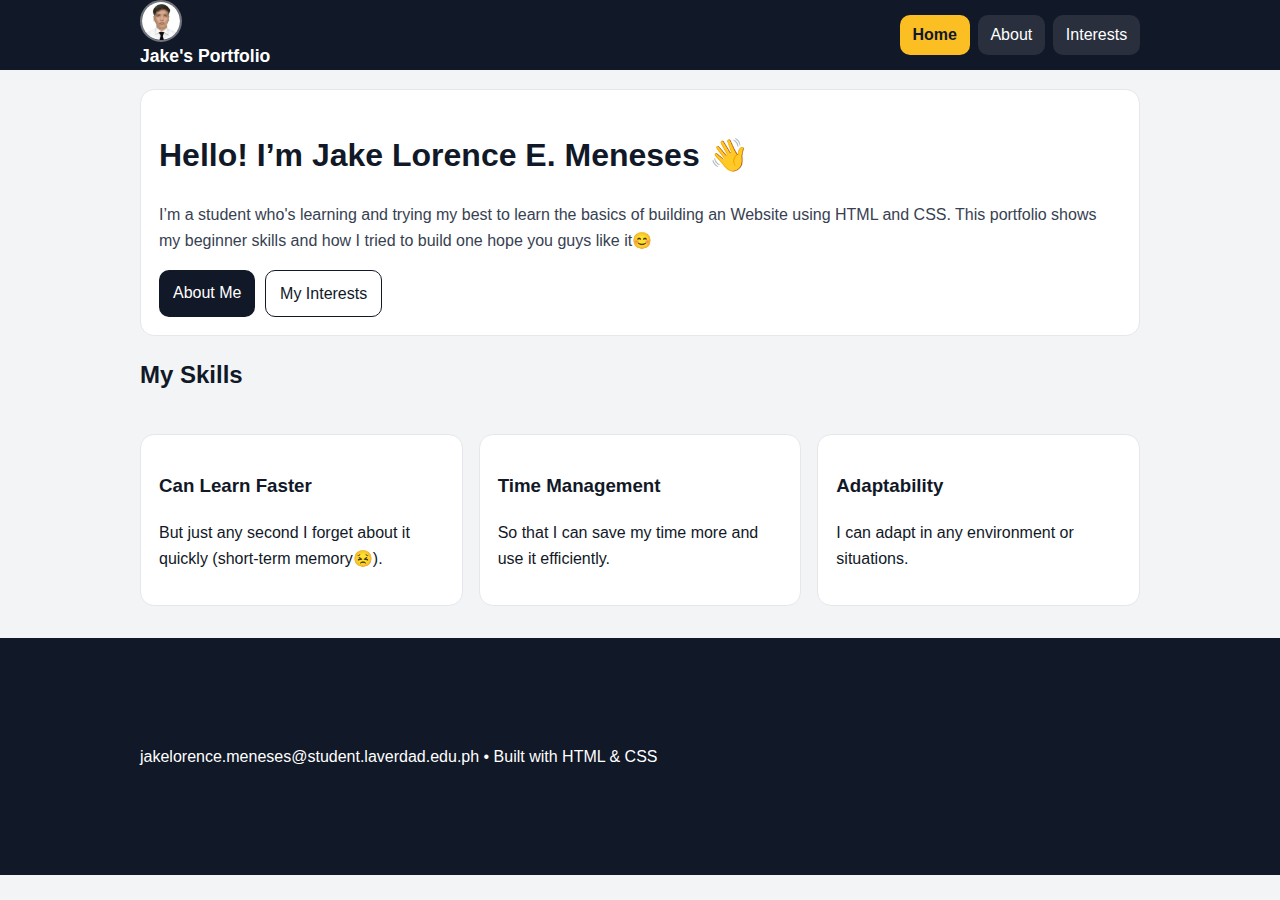
<file: Portfolio-Website/index.html>
<!DOCTYPE html>
<html lang="en">

<head>
  <meta charset="UTF-8" />
  <meta name="viewport" content="width=device-width, initial-scale=1.0" />
  <title>Student Portfolio | Home</title>
  <link rel="stylesheet" href="styles.css" />
</head>

<body class="Home-bg">

  <!-- Header + Navigation -->
  <header class="site-header">
    <div class="container header-inner">
      <div class="brand">
        <a class="profile-pic" href="index.html">
          <img src="sheesh.jpg" alt="My profile picture" />
        </a>

        <a class="logo" href="index.html">Jake's Portfolio</a>
      </div>

      <nav class="site-nav" aria-label="Main navigation">
        <a class="nav-link active" href="index.html">Home</a>
        <a class="nav-link" href="about.html">About</a>
        <a class="nav-link" href="interests.html">Interests</a>
      </nav>
    </div>
  </header>

  <main class="container">

    <!-- Introduction -->
    <section class="card hero" id="hero">
      <h1>Hello! I’m Jake Lorence E. Meneses 👋</h1>
      <p class="lead">
        I’m a student who's learning and trying my best to learn the basics of building an Website using HTML and CSS.
        This portfolio shows my beginner skills
        and how I tried to build one hope you guys like it😊
      </p>

      <div class="button-row">
        <a class="btn" href="about.html">About Me</a>
        <a class="btn btn-outline" href="interests.html">My Interests</a>
      </div>
    </section>

    <!-- My Skills Section -->
    <section class="section" id="skills">
      <h2> My Skills</h2>
      <div class="grid">
        <article class="card">
          <h3>Can Learn Faster</h3>
          <p>But just any second I forget about it quickly (short-term memory😣).</p>
        </article>

        <article class="card">
          <h3>Time Management</h3>
          <p>So that I can save my time more and use it efficiently.</p>
        </article>

        <article class="card">
          <h3>Adaptability</h3>
          <p>I can adapt in any environment or situations.</p>
        </article>
      </div>
    </section>

  </main>

  <!-- Footer -->
  <footer class="site-footer">
    <div class="container footer-inner">
      <p>jakelorence.meneses@student.laverdad.edu.ph • Built with HTML & CSS</p>
    </div>
  </footer>

</body>

</html>
</file>
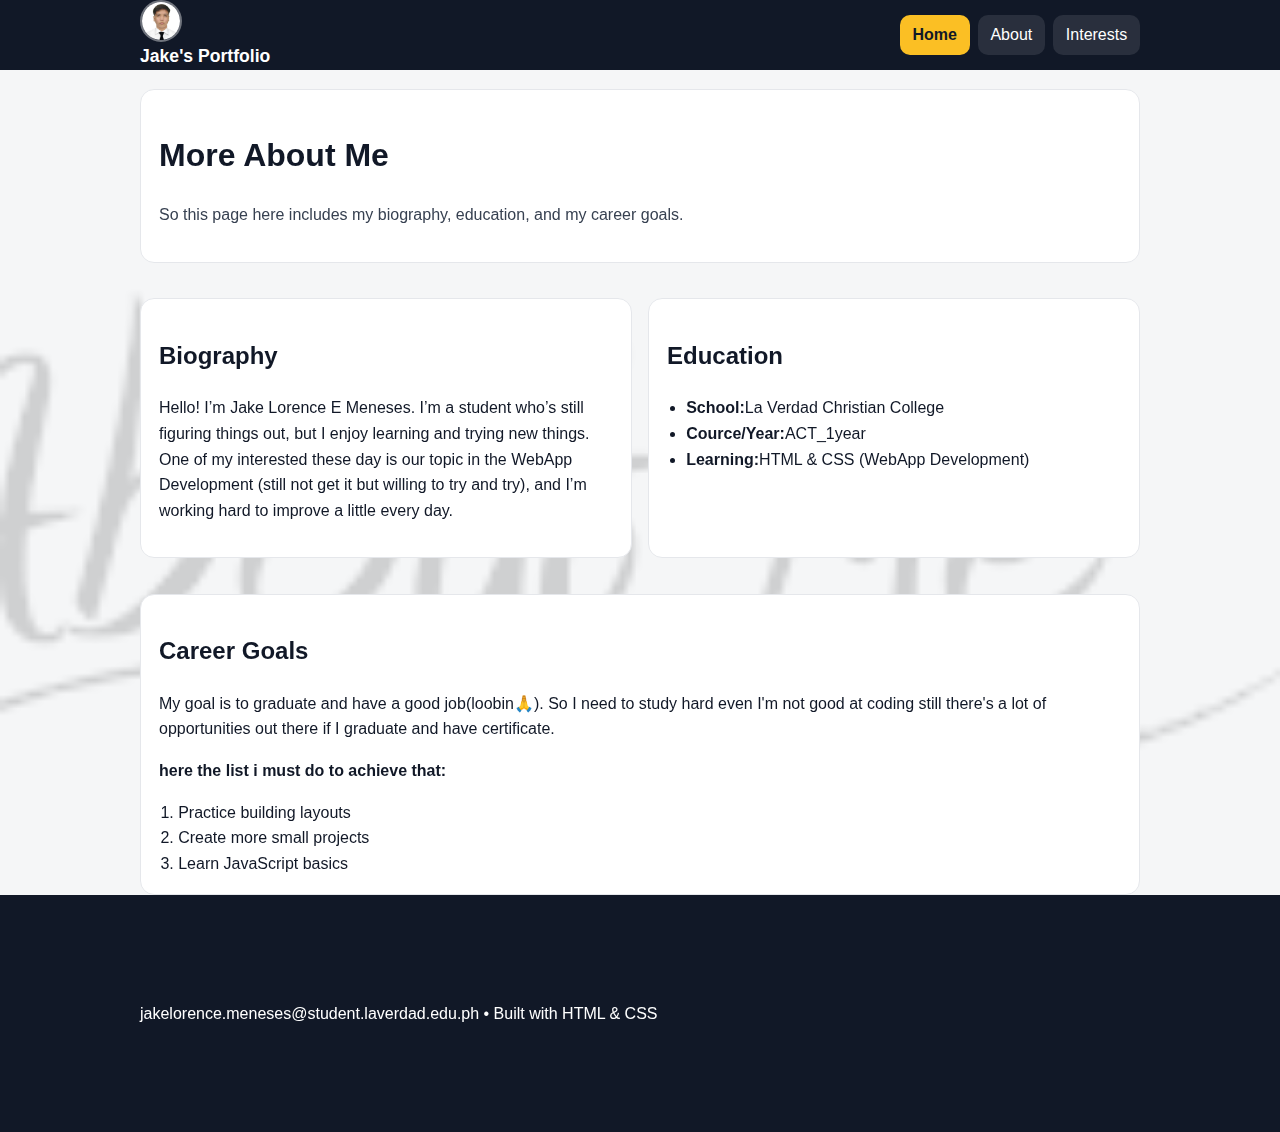
<file: Portfolio-Website/about.html>
<!DOCTYPE html>
<html lang="en">

<head>
  <meta charset="UTF-8" />
  <meta name="viewport" content="width=device-width, initial-scale=1.0" />
  <title>Student Portfolio | About</title>
  <link rel="stylesheet" href="styles.css" />
</head>

<body class="about-bg">

  <!-- Header + Navigation -->
  <header class="site-header">
    <div class="container header-inner">
      <div class="brand">
        <a class="profile-pic" href="index.html">
          <img src="sheesh.jpg" alt="My profile picture" />
        </a>

        <a class="logo" href="index.html">Jake's Portfolio</a>
      </div>

      <nav class="site-nav" aria-label="Main navigation">
        <a class="nav-link active" href="index.html">Home</a>
        <a class="nav-link" href="about.html">About</a>
        <a class="nav-link" href="interests.html">Interests</a>
      </nav>
    </div>
  </header>

  <main class="container">

    <section class="card page-title">
      <h1>More About Me</h1>
      <p class="lead">So this page here includes my biography, education, and my career goals.</p>
    </section>

    <section class="grid two-col">
      <!-- Biography -->
      <article class="card">
        <h2>Biography</h2>
        <p>
          Hello! I’m Jake Lorence E Meneses. I’m a student who’s still figuring things out, but I enjoy learning and
          trying new things. One of my interested these day is our topic in the WebApp Development (still not get it but
          willing to try and try), and I’m working hard to improve a little every day.
        </p>
      </article>

      <!-- Education -->
      <article class="card">
        <h2>Education</h2>
        <ul class="list">
          <li><strong>School:</strong>La Verdad Christian College</li>
          <li><strong>Cource/Year:</strong>ACT_1year</li>
          <li><strong>Learning:</strong>HTML & CSS (WebApp Development)</li>
        </ul>
      </article>

      <!-- Career Goals -->
      <article class="card full">
        <h2>Career Goals</h2>
        <p>
          My goal is to graduate and have a good job(loobin🙏). So I need to study hard even I'm not good at coding
          still there's a lot of opportunities out there if I graduate and have certificate.
        </p>
        <p> <strong>here the list i must do to achieve that:</strong></p>
        <ol class="list">
          <li>Practice building layouts</li>
          <li>Create more small projects</li>
          <li>Learn JavaScript basics</li>
        </ol>
      </article>
    </section>

  </main>

  <!-- Footer -->
  <footer class="site-footer">
    <div class="container footer-inner">
      <p>jakelorence.meneses@student.laverdad.edu.ph • Built with HTML & CSS</p>
    </div>
  </footer>

</body>

</html>
</file>
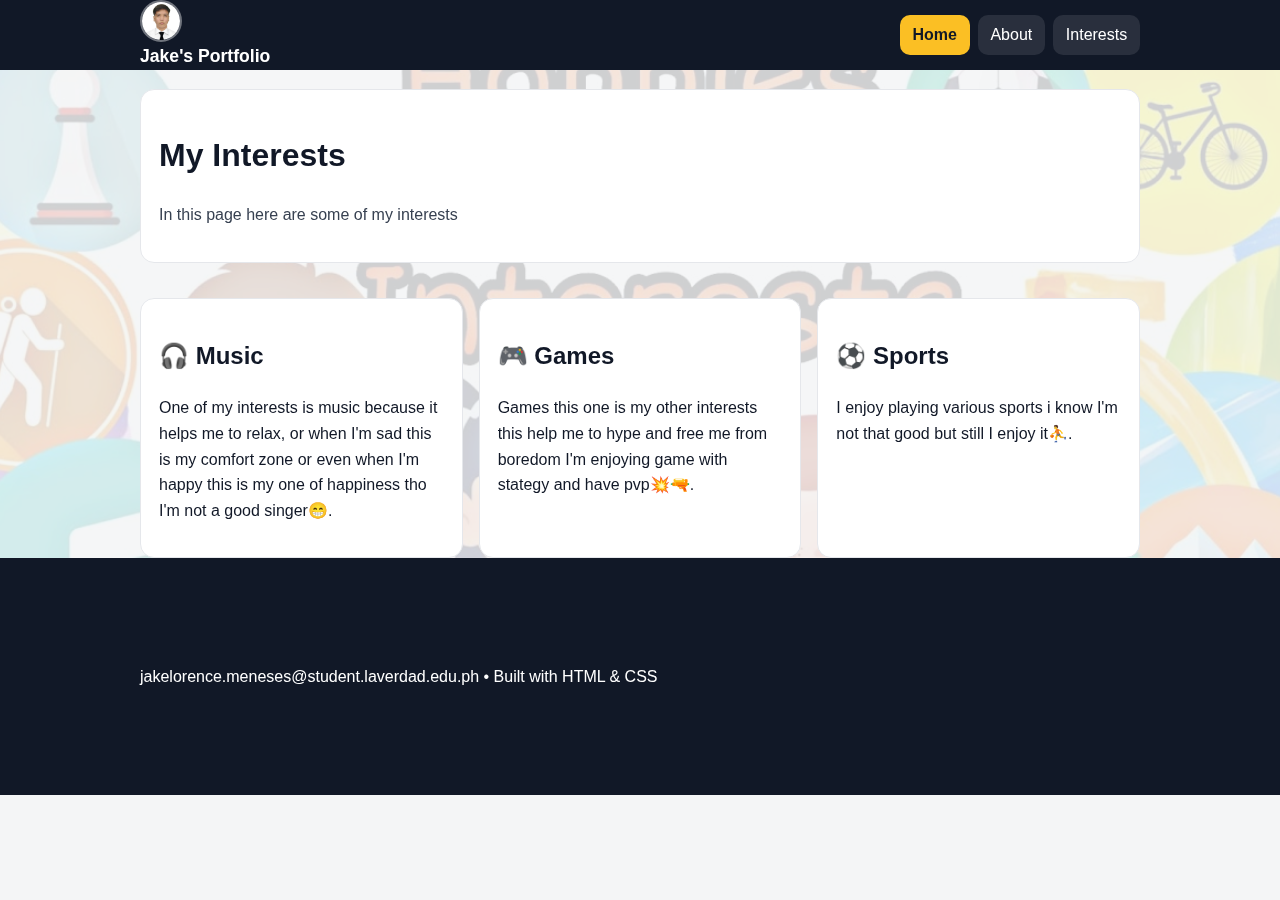
<file: Portfolio-Website/interests.html>
<!DOCTYPE html>
<html lang="en">

<head>
  <meta charset="UTF-8" />
  <meta name="viewport" content="width=device-width, initial-scale=1.0" />
  <title>Student Portfolio | Interests</title>
  <link rel="stylesheet" href="styles.css" />
</head>

<body class="interests-bg">

  <!-- Header + Navigation -->
  <header class="site-header">
    <div class="container header-inner">
      <div class="brand">
        <a class="profile-pic" href="index.html">
          <img src="sheesh.jpg" alt="My profile picture" />
        </a>

        <a class="logo" href="index.html">Jake's Portfolio</a>
      </div>

      <nav class="site-nav" aria-label="Main navigation">
        <a class="nav-link active" href="index.html">Home</a>
        <a class="nav-link" href="about.html">About</a>
        <a class="nav-link" href="interests.html">Interests</a>
      </nav>
    </div>
  </header>

  <!--Interests-->
  <main class="container">

    <section class="card page-title">
      <h1>My Interests</h1>
      <p class="lead">
        In this page here are some of my interests
      </p>
    </section>

    <section class="grid">
      <article class="card interest-card">
        <h2><span class="icon" aria-hidden="true">🎧</span> Music</h2>
        <p>One of my interests is music because it helps me to relax, or when I'm sad this is my comfort zone or even
          when I'm happy this is my one of happiness tho I'm not a good singer😁.</p>
      </article>

      <article class="card interest-card">
        <h2><span class="icon" aria-hidden="true">🎮</span> Games</h2>
        <p>Games this one is my other interests this help me to hype and free me from boredom I'm enjoying game with
          stategy and have pvp💥🔫.</p>
      </article>

      <article class="card interest-card">
        <h2><span class="icon" aria-hidden="true">⚽</span> Sports</h2>
        <p>I enjoy playing various sports i know I'm not that good but still I enjoy it⛹️.</p>
      </article>
    </section>

  </main>

  <!-- Footer -->
  <footer class="site-footer">
    <div class="container footer-inner">
      <p>jakelorence.meneses@student.laverdad.edu.ph • Built with HTML & CSS</p>
    </div>
  </footer>

</body>

</html>
</file>
<file: Portfolio-Website/styles.css>
* {
  box-sizing: border-box;
}

body {
  margin: 0;
  font-family: Arial, sans-serif;
  background: #f3f4f6;
  color: #111827;
  line-height: 1.6;
}

.profile-pic img {
  width: 42px;
  height: 42px;
  border-radius: 50%;
  object-fit: cover;
  border: 2px solid rgba(255, 255, 255, 0.4);
  display: block;
}

.container {
  width: min(1000px, 92%);
  margin: 0 auto;
}

/*Header + Navigation*/

.site-header {
  background: #111827;
  position: sticky;
  top: 0;
}

.header-inner {
  display: flex;
  align-items: center;
  justify-content: space-between;
  gap: 1rem;
}

.logo {
  color: #ffffff;
  text-decoration: none;
  font-weight: bold;
  font-size: 1.1rem;
}

.site-nav {
  display: flex;
  flex-wrap: wrap;
  gap: 0.5rem;
}

.nav-link {
  color: #ffffff;
  text-decoration: none;
  padding: 0.45rem 0.8rem;
  border-radius: 10px;
  background: rgba(255, 255, 255, 0.10);
}

.nav-link:hover {
  background: rgba(255, 255, 255, 0.18);
}

.nav-link.active {
  background: #fbbf24;
  color: #111827;
  font-weight: bold;
}

/*Main Content*/

.card {
  background: #ffffff;
  border: 1px solid #e5e7eb;
  border-radius: 14px;
  padding: 18px;
  margin-top: 1.2rem;
}

.lead {
  margin-top: 0.4rem;
  color: #374151;
}

.section {
  margin: 1.2rem 0 2rem;
}

.grid {
  margin-top: 1rem;
  display: grid;
  gap: 1rem;
  grid-template-columns: repeat(auto-fit, minmax(220px, 1fr));
}

.two-col {
  grid-template-columns: repeat(2, minmax(260px, 1fr));
}

.full {
  grid-column: 1 / -1;
}

.list {
  margin: 0.6rem 0 0;
  padding-left: 1.2rem;
}

.about-bg {
  background-image: url("about\ me.png");
  background-size: cover;
  background-position: center;
  background-repeat: no-repeat;
}

.about-bg::before {
  content: "";
  position: fixed;
  inset: 0;
  background: rgba(243, 244, 246, 0.85);
  z-index: -1;
}

/*Buttons*/

.button-row {
  display: flex;
  flex-wrap: wrap;
  gap: 0.6rem;
  margin-top: 1rem;
}

.btn {
  display: inline-block;
  text-decoration: none;
  background: #111827;
  color: #ffffff;
  padding: 10px 14px;
  border-radius: 10px;
}

.btn:hover {
  opacity: 0.9;
}

.btn-outline {
  background: transparent;
  border: 1px solid #111827;
  color: #111827;
}

.icon {
  margin-right: auto;
}

.interests-bg {
  background-image: url("interests.jpg");
  background-size: cover;
  background-position: center;
  background-repeat: no-repeat;
}

.interests-bg::before {
  content: "";
  position: fixed;
  inset: 0;
  background: rgba(243, 244, 246, 0.85);
  z-index: -1;
}

/*Footer*/

.site-footer {
  margin-top: auto;
  background: #111827;
  color: #ffffff;
}

.footer-inner {
  padding: 7% 0;
}

/*Responsive*/

@media (max-width: 850px) {
  .two-col {
    grid-template-columns: 1fr;
  }
}
</file>
